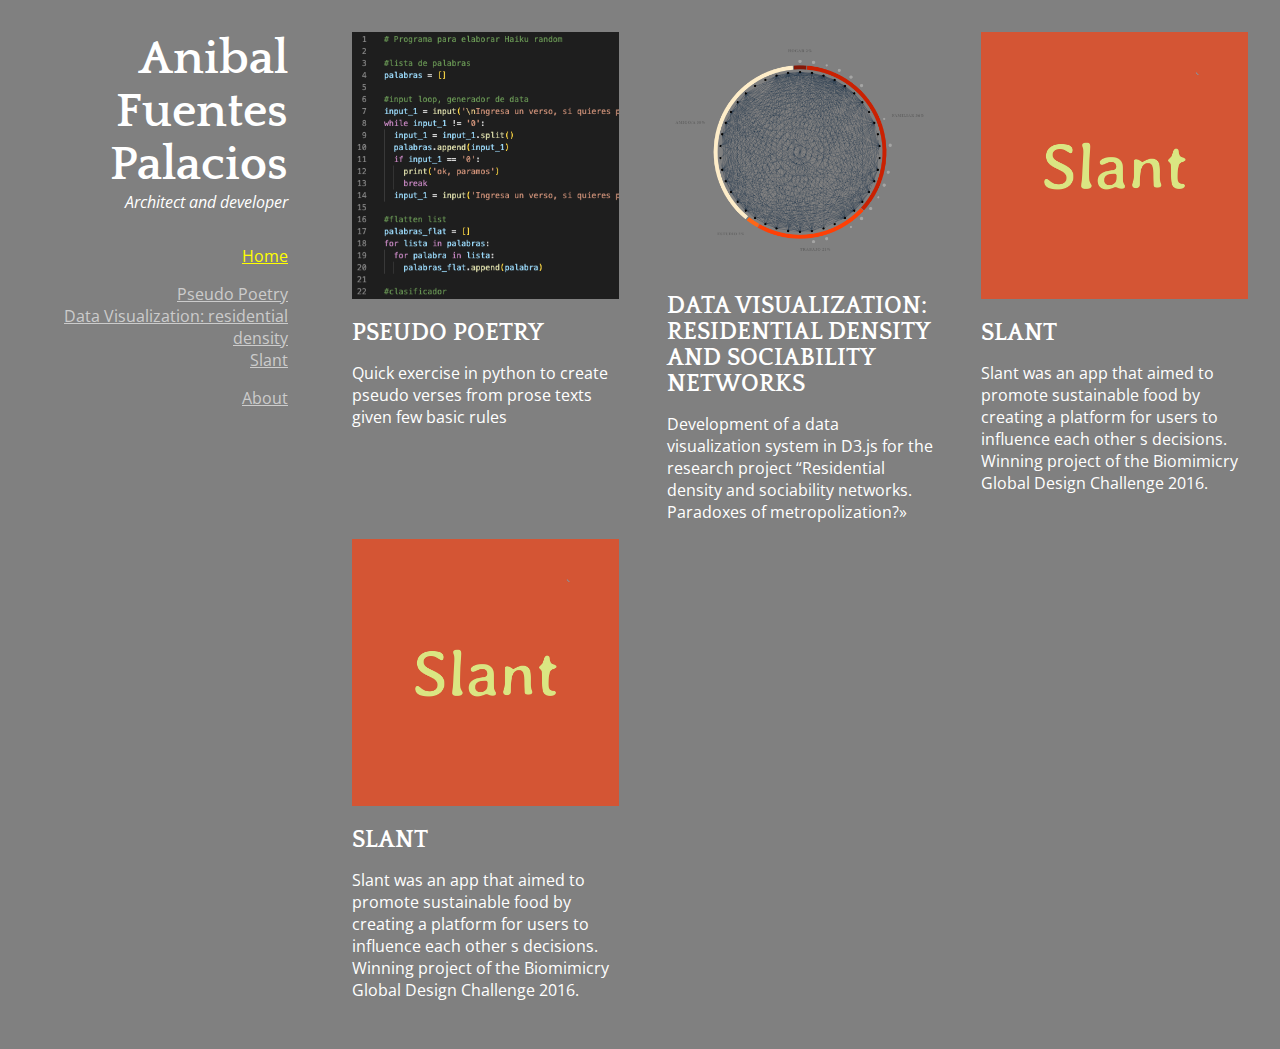
<file: index.html>
<!DOCTYPE html>
<html lang="en">
    <head>
        <meta charset="UTF-8">
        <meta name="viewport" content="width=device-width, initial-scale=1.0">
        <script src="./scripto.js" defer></script>
        <title>Anibal Fuentes-Palacios' Porfolio</title>
        <link rel="stylesheet" href="./styles.css">
        
    </head>
    <body  id="home">
        <header>
            <h1>Anibal Fuentes Palacios</h1>
            <p class="bajada">Architect and developer</p>
            <nav>
                <ul id="menu">
                    <li class="home"><a href="#">Home</a></li>
                    <li><a href="#">Pseudo Poetry</a></li>
                    <li><a href="#">Data Visualization: residential density</a></li>
                    <li><a href="#">Slant</a></li>
                    <li class="about"><a href="./about.html">About</a></li>
                </ul>
            </nav>
        </header>
        <main>
            <article id="article-1">                    
                <img src="img/pseudopoetry/pseudo-avatar.png" alt="Screenshot of the programme codes">
                <a href="#">
                    <h2>Pseudo Poetry</h2>
                </a>
                <p class="description">Quick exercise in python to create pseudo verses from prose texts given few basic rules</p>
            </article>
            <article id="article-2">
                <img src="img/ieut/10149_dosGRAFICO_1.png" alt="Residencial network example">
                <a href="#">
                    <h2>DATA VISUALIZATION: RESIDENTIAL DENSITY AND SOCIABILITY NETWORKS</h2>
                </a>
                <p class="description">Development of a data visualization system in D3.js for the research project “Residential density and sociability networks. Paradoxes of metropolization?»</p>
            </article>
            <article id="article-3">
                <img src="img/slant/0303_maquette_logo.jpg" alt="Slant logo">
                <a href="#">
                    <h2>Slant</h2>
                </a>
                <p class="description">Slant was an app that aimed to promote sustainable food by creating a platform for users to influence each other s decisions. Winning project of the Biomimicry Global Design Challenge 2016.</p>

            </article>
            <article id="article-4">
                <img src="img/slant/0303_maquette_logo.jpg" alt="Slant logo">
                <a href="#">
                    <h2>Slant</h2>
                </a>
                <p class="description">Slant was an app that aimed to promote sustainable food by creating a platform for users to influence each other s decisions. Winning project of the Biomimicry Global Design Challenge 2016.</p>

            </article>
            <article id="article-5">

            </article>
            <article id="article-6">

            </article>
        </main>
        <footer>

        </footer>
                <!--script src="./scripto.js" defer></script-->

    </body>
</html>
</file>
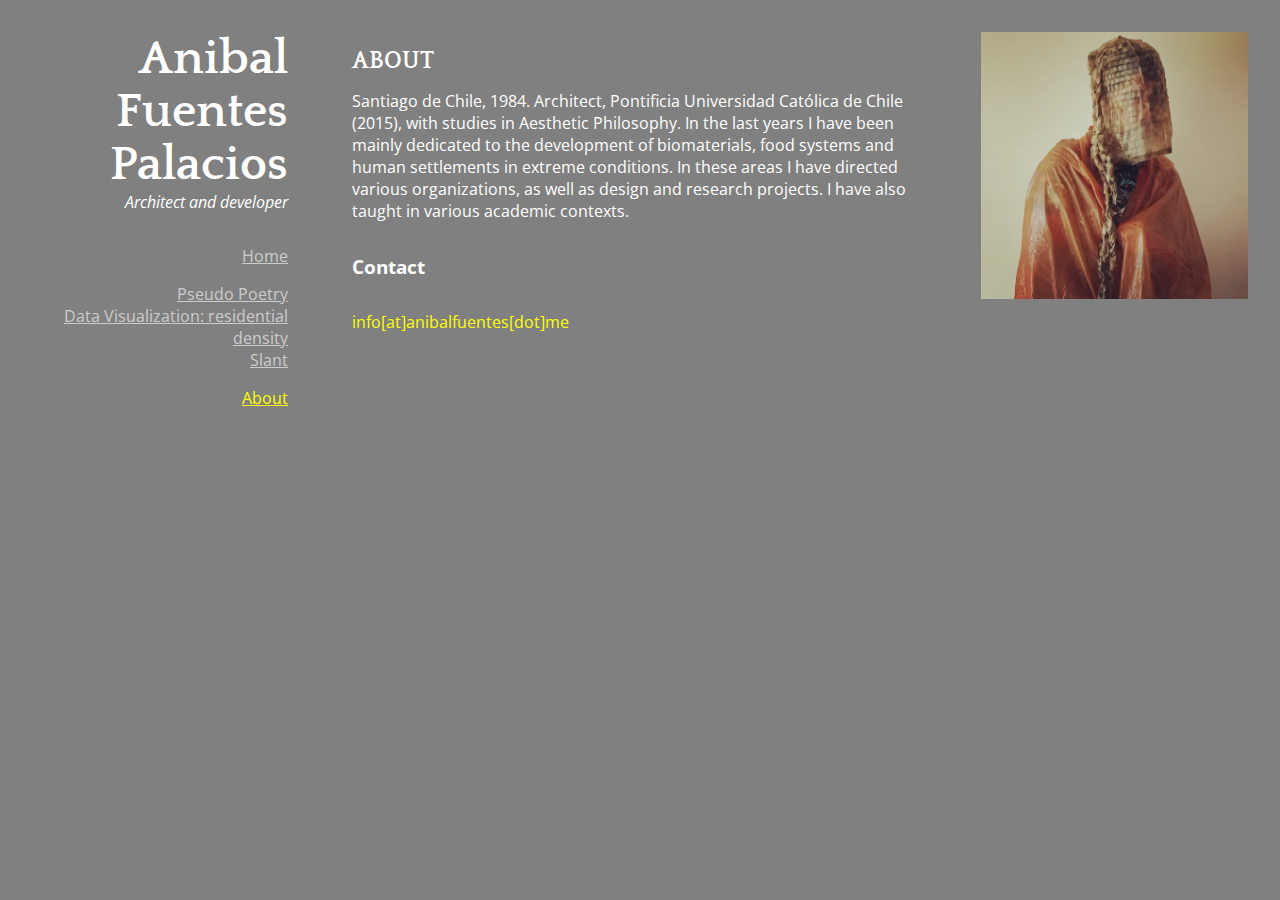
<file: about.html>
<!DOCTYPE html>
<html lang="en">
    <head>
        <meta charset="UTF-8">
        <meta name="viewport" content="width=device-width, initial-scale=1.0">
        <script src="./scripto.js" defer></script>
        <title>About - Anibal Fuentes-Palacios' Porfolio</title>
        <link rel="stylesheet" href="./styles.css">
        
    </head>
    <body id="about">
        <header>
            <h1>Anibal Fuentes Palacios</h1>
            <p class="bajada">Architect and developer</p>
            <nav>
                <ul id="menu">
                    <li class="home"><a href="./index.html">Home</a></li>
                    <li><a href="#">Pseudo Poetry</a></li>
                    <li><a href="#">Data Visualization: residential density</a></li>
                    <li><a href="#">Slant</a></li>
                    <li class="about"><a href="#">About</a></li>
                </ul>
            </nav>
        </header>
        <main>
            <article id="article-about">
                <h2>About</h2>
                <p>Santiago de Chile, 1984. Architect, Pontificia Universidad Católica de Chile (2015), with studies in Aesthetic Philosophy. In the last years I have been mainly dedicated to the development of biomaterials, food systems and human settlements in extreme conditions. In these areas I have directed various organizations, as well as design and research projects. I have also taught in various academic contexts.</p>
                <h3>Contact</h3>
                <a href="mailto:anibalignacio@gmail.com">info[at]anibalfuentes[dot]me</a>
            </article>              
            <figure>
                <img src="./img/about/Main-vestigios.png" alt="Imagen del autor">
            </figure>      
                
        </main>
        <footer id="footer">

        </footer>
    </body>
</html>
</file>
<file: styles.css>
@import url('https://fonts.googleapis.com/css2?family=Open+Sans:ital,wght@0,300;1,300&family=Quattrocento:wght@700&display=swap');


*{
    box-sizing: border-box;
    margin: 0;
    transition: color 0.5s ease;
}

body{
    display: grid;
    background-color: grey;
    color: white;
    grid-template-columns: repeat(4, 1fr);
    column-gap: 4rem;
    padding: 2rem;
    font-family: 'Open Sans', sans-serif;
}

a{
    color: #ffff00;
}

header{
    grid-area: 1 / 1 / 2 / 2;
    text-align: right;
}

main {
    grid-area: 1 / 2 / 2 / 5;
    display: inline-grid;
    grid-template-columns: repeat(3, 1fr);
    column-gap: 3rem;
}

#about main article{
    grid-area: 1 / 1 / 2 / 3;
}

#about main figure{
    grid-area: 1 / 3 / 2 / 4;
    max-width: 100%;
}

#about main figure img{
    max-width: 100%;
}

main h3{
    margin: 2rem 0;
}

main article{
    width: 100%;
    margin-bottom: 1rem;
}

h1, h2{
    font-family: 'Quattrocento', serif;
}

h1{
    font-size: 3rem;
}


main h2{
    text-transform: uppercase;
    text-decoration: none;
    color: white;
    margin: 1rem 0;

}

main a{
    text-decoration: none;
}

main h2:hover{
    color: #ffff00;
}

.bajada{
    font-style: italic;
}
nav{
    padding: 2rem 0;
}

nav a{
    color: #ccc;
    transition: color 0.5s ease;
}

nav a:hover{
    color: #ffff00;
}

nav ul{
    padding: 0 0 0 1rem;
}

nav li{
    list-style: none;
}

nav .about{
    margin-top: 1rem;
}

nav .home{
    margin-bottom: 1rem;
}

article img{
    max-width: 100%;
}

@media only screen and (max-width: 768px) {
    body{
        grid-template-columns: repeat(3, 1fr);
    }

    main{
        grid-area: 1 / 2 / 2 / 4;
        grid-template-columns: repeat(2, 1fr);
    }
    #about main {
        grid-template-columns: 1fr;
    }
    #about main figure{
        display: none;
    }
}

@media only screen and (max-width: 430px){
    body{
        grid-template-columns: 1fr 2fr;
        column-gap: 1rem;
    }
    main{
        grid-template-columns: 1fr;
    }
    h1{
        font-size: 2rem;
    }
    nav a{
        font-size: 0.7rem;
    }
}
</file>
